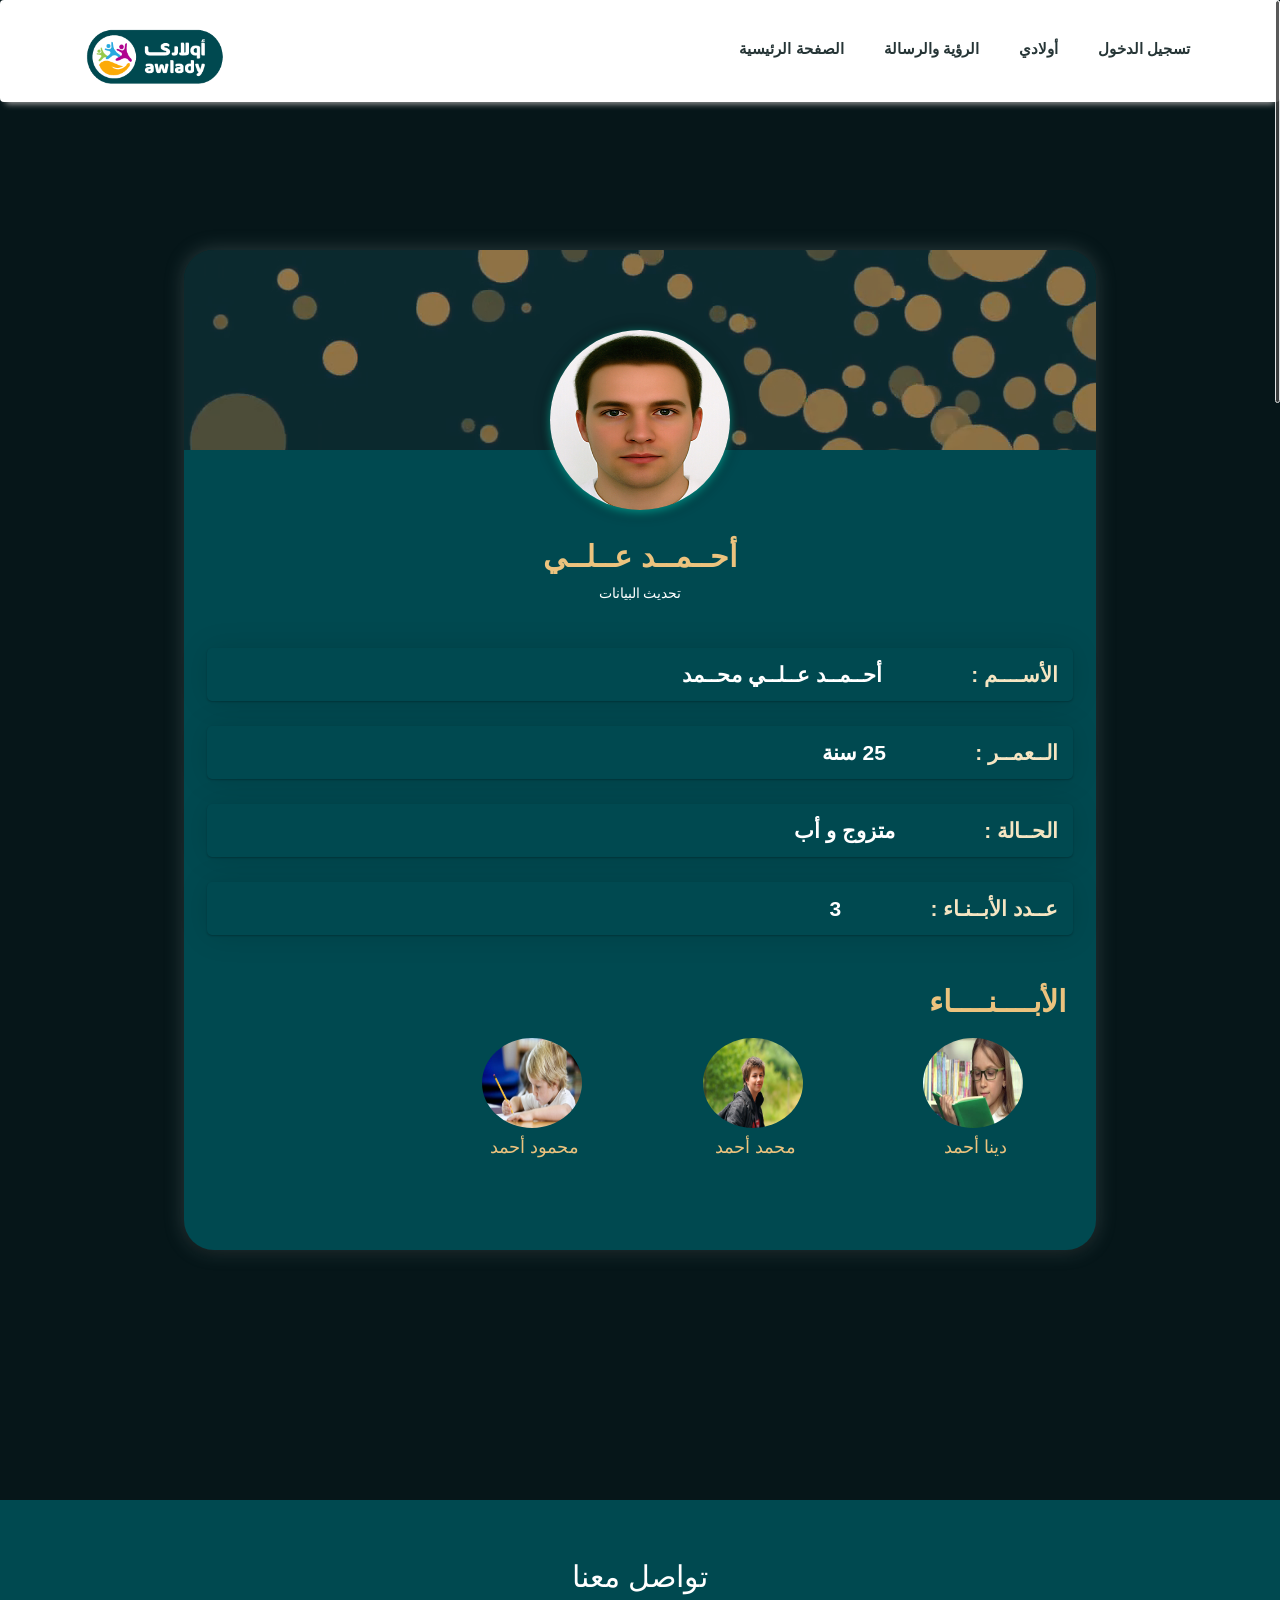
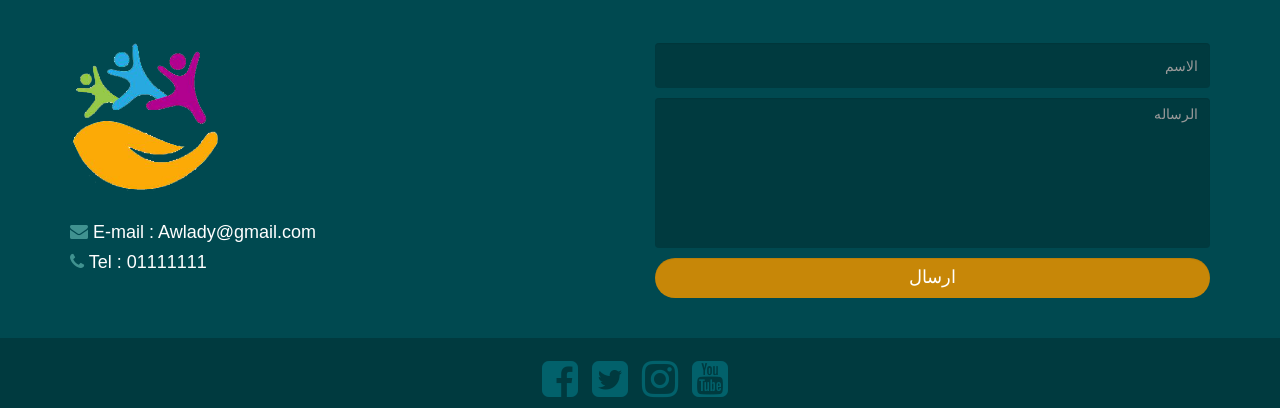
<file: index.html>
<!DOCTYPE html>
<html>

<head>
    <meta charset="utf-8">
    <meta name="viewport" content="width=devidev-width, initial-scale=1.0, maximum-scale=1.0, user-scalable=no">
    <meta http-equiv="X-UA-Compatible" content="IE=edge">
    <title>Awlady</title>

    <link rel="stylesheet" type="text/css" href="css/bootstrap.css">
    <link rel="stylesheet" href="css/font-awesome.min.css" />

    <link rel="stylesheet" type="text/css" href="css/animate.css">
    <link rel="stylesheet" type="text/css" href="css/style.css">

</head>

<body>



    <!--========== HEADER ==========-->
    <header class="header navbar-fixed-top">
        <!-- Navbar -->
        <nav class="navbar" role="navigation">
            <div class="container">
                <!-- Brand and toggle get grouped for better mobile display -->
                <div class="menu-container">
                    <button type="button" class="navbar-toggle" data-toggle="collapse" data-target=".nav-collapse">
                            <span class="sr-only">Toggle navigation</span>
                            <span class="toggle-icon"></span>
                        </button>

                    <!-- Logo -->
                    <div class="logo">
                        <a class="logo-wrap" href="index.html">
                                <img class="logo-img logo-img-main" src="img/logo.png" alt="Asentus Logo">
                                <img class="logo-img logo-img-active" src="img/logo-dark.png" alt="Asentus Logo">
                            </a>
                    </div>
                    <!-- End Logo -->
                </div>

                <!-- Collect the nav links, forms, and other content for toggling -->
                <div class="collapse navbar-collapse nav-collapse">
                    <div class="menu-container">
                        <ul class="navbar-nav navbar-nav-right">
                            <li class="nav-item"><a class="nav-item-child nav-item-hover active page-scroll" href="index.html">الصفحة الرئيسية </a></li>
                            <li class="nav-item"><a class="nav-item-child nav-item-hover page-scroll" href="message.html">الرؤية والرسالة </a></li>
                            <li class="nav-item"><a class="nav-item-child nav-item-hover page-scroll" href="childrens.html">أولادي  </a></li>

                            <li class="nav-item"><a class="nav-item-child nav-item-hover page-scroll" href="login.html"> تسجيل الدخول </a></li>
                        </ul>
                    </div>
                </div>
                <!-- End Navbar Collapse -->
            </div>
        </nav>
        <!-- Navbar -->
    </header>
    <!--========== END HEADER ==========-->

    <!---- start account page-->
    <section class="my-account ">
        <div class="container">
            <div class="personal-account center-block">
                <div class="account-bg">
                    <div class="overlay"> </div>
                    <div class="img-acc">
                        <img class="img-circle center-block img-responsive" src="img/person.jpg" style="width:180px;height:180px" />
                    </div>
                    <br>
                    <br>

                    <div class="acc-data text-center">
                        <h3>أحــمــد عــلــي</h3>
                        <a href=""> <span>تحديث البيانات</span></a>
                    </div>
                    <br>

                    <div class="details center-block">
                        <div class="box">
                            <h3>الأســــم : <span>أحــمــد عــلــي محــمد</span></h3>
                        </div>

                        <div class="box">
                            <h3>الــعمــر : <span>25 سنة</span></h3>
                        </div>

                        <div class="box">
                            <h3>الحــالة : <span>متزوج و أب</span></h3>
                        </div>

                        <div class="box">
                            <h3>عــدد الأبــنـاء : <span>3</span></h3>
                        </div>

                        <h3 class="text-right"> الأبــــنــــاء </h3>
                    </div>

                    <div class=" child-box ">
                        <div class="row">
                            <div class="col-md-9 col-md-offset-3">

                                <div class="col-xs-4">
                                    <div class="child">
                                        <a href="#">
                            <img class="img-circle img-responsive" src="img/s-1.jpg" />
                             <h4 class="text-center">محمود أحمد </h4>
                             </a>

                                    </div>
                                </div>

                                <div class="col-xs-4">
                                    <div class="child">
                                        <a href="#">
                                      <img class="img-circle img-responsive" src="img/s-2.jpg" />
                                     <h4 class="text-center">محمد أحمد </h4>
                                      </a>
                                    </div>
                                </div>

                                <div class="col-xs-4">
                                    <div class="child">
                                        <a href="#">
                                    <img class=" img-circle img-responsive" src="img/s-3.jpg" />
                                        <h4 class="text-center">دينا أحمد </h4>
                                    </a>
                                    </div>
                                </div>

                            </div>
                        </div>
                    </div>
                </div>
            </div>
        </div>
    </section>
    <!---- End account page-->





    <!--========== footer ==========-->
    <footer class="footer">
        <div class="container">
            <h2 class="text-center">تواصل معنا</h2><br><br>
            <div class="row">
                <div class="col-md-6 info ">
                    <img class="" src="img/1.jpg" alt="Asentus Logo" height="150" width="150"><br><br>
                    <div class="infoo-contact">
                        <h4><i class="fa fa-envelope fa-1x"></i> E-mail : Awlady@gmail.com</h4>
                        <h4><i class="fa fa-phone"></i> Tel : 01111111</h4>
                    </div>
                </div>
                <div class="col-md-6">
                    <form method="post" action="" class="text-right">
                        <input type="text" name="name" class="form-control text-right" placeholder="الاسم">
                        <textarea class="form-control text-right" placeholder="الرساله"></textarea>
                        <input class="form-control btn btn-primary btn-block " type="submit" value="ارسال">
                    </form>
                </div>
            </div>
        </div>

    </footer>
    <div class="social">
        <div class="footer-icons text-center">
            <a href="#"> <i class="fa fa-facebook-square fa-3x "></i></a>
            <a href="#"><i class="fa fa-twitter-square fa-3x"></i></a>
            <a href="#"><i class="fa fa-instagram fa-3x"></i></a>
            <a href="#"><i class="fa fa-youtube-square fa-3x "></i></a>

        </div>
    </div>
    <!--========== end footer ==========-->




    <script src="js/jquery-1.11.3.min.js"></script>
    <script src="js/bootstrap.js"></script>
    <script src="js/layout.js"></script>
    <script src="js/jquery.nicescroll.min.js"></script>
    <script>
        $("html").niceScroll();

    </script>
    <script src="js/wow.min.js"></script>
    <script>
        new WOW().init();

    </script>
</body>

</html>
</file>
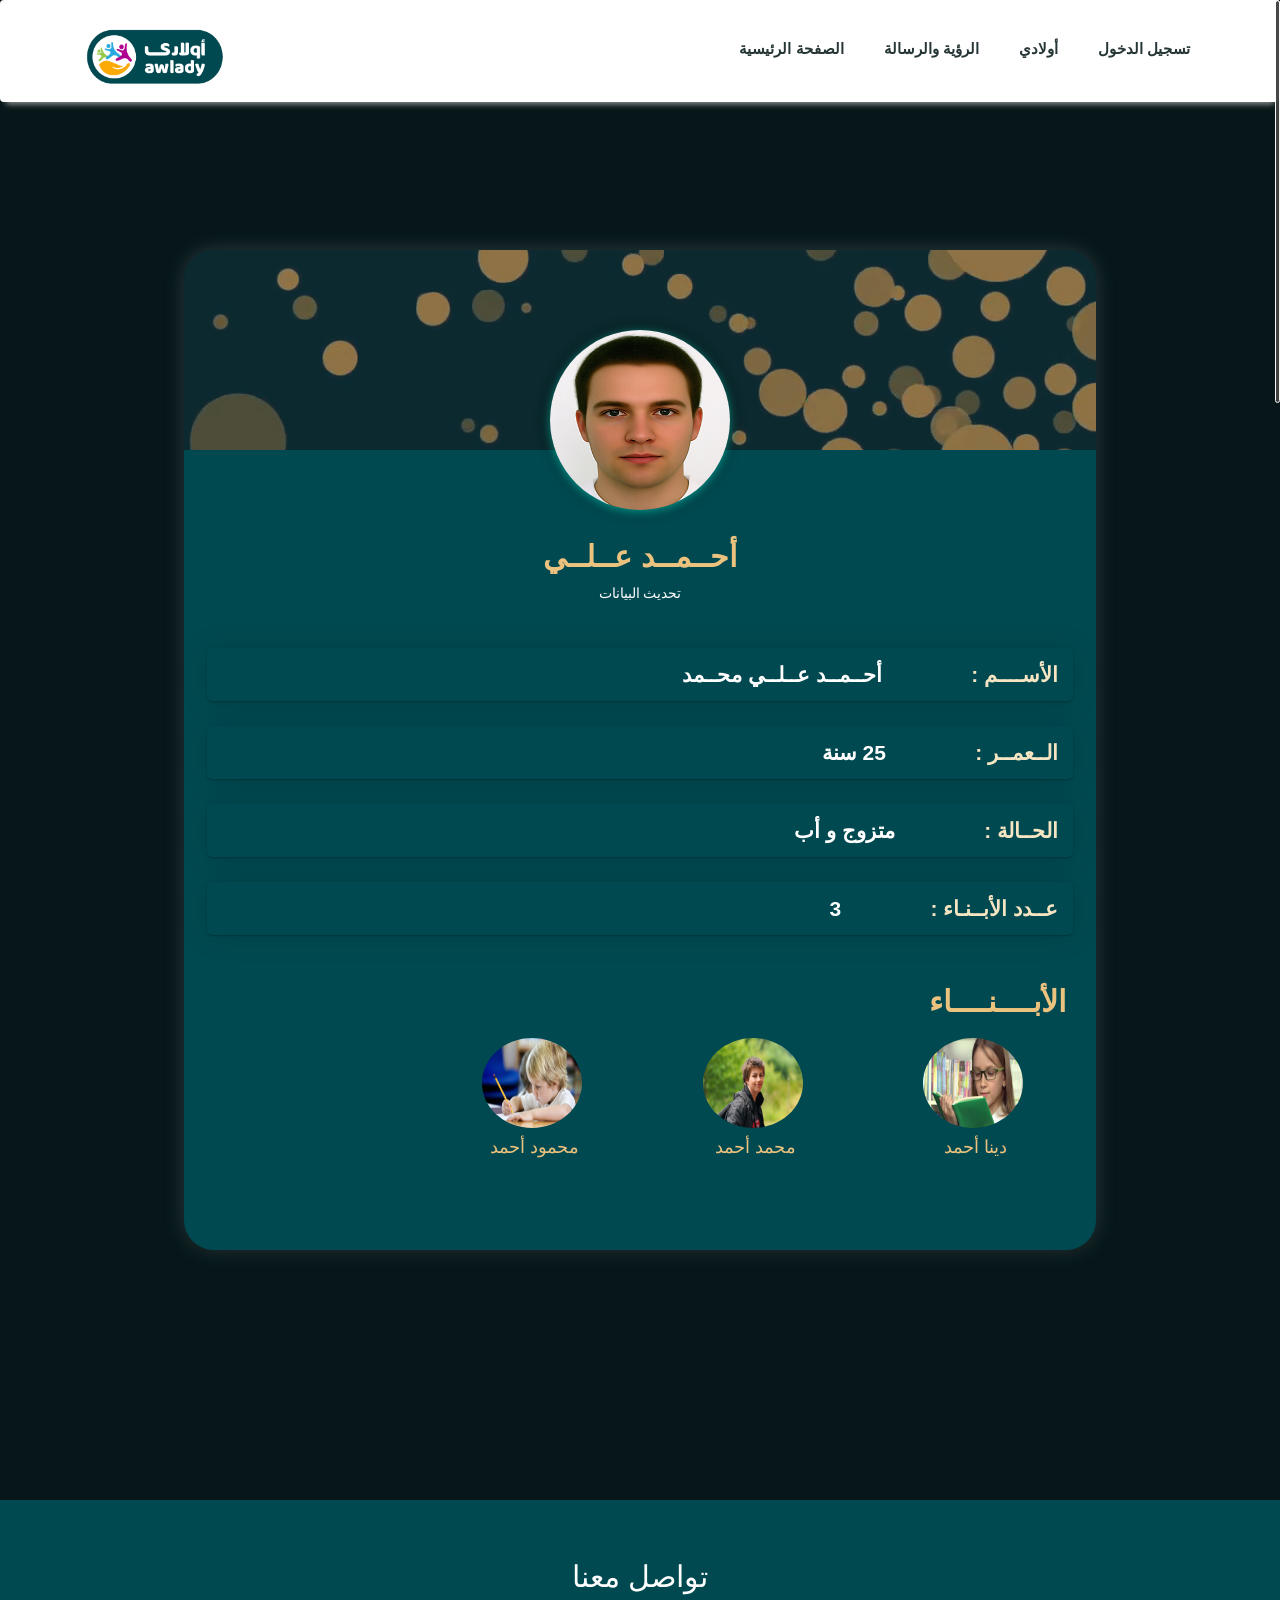
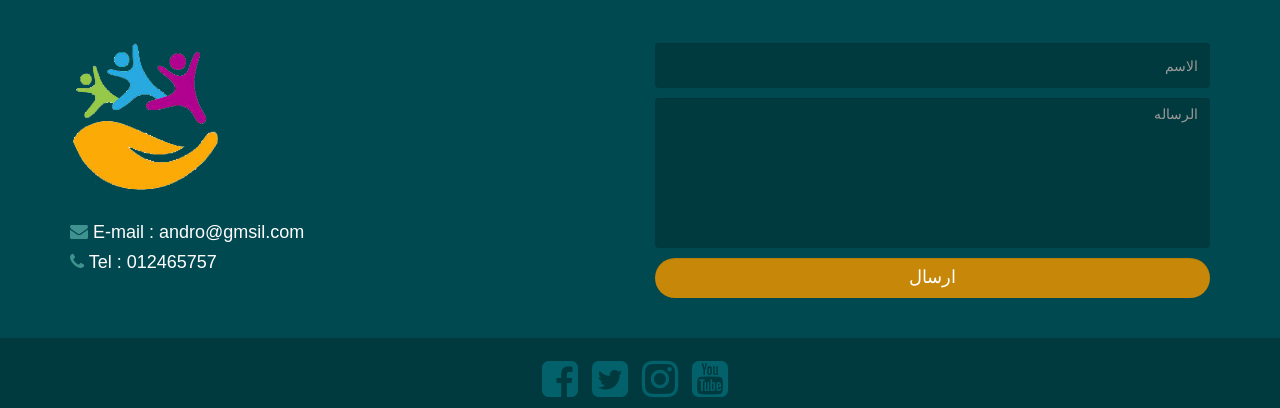
<file: account.html>
<!DOCTYPE html>
<html>

<head>
    <meta charset="utf-8">
    <meta name="viewport" content="width=devidev-width, initial-scale=1.0, maximum-scale=1.0, user-scalable=no">
    <meta http-equiv="X-UA-Compatible" content="IE=edge">
    <title>Awlady</title>

    <link rel="stylesheet" type="text/css" href="css/bootstrap.css">
    <link rel="stylesheet" href="css/font-awesome.min.css" />

    <link rel="stylesheet" type="text/css" href="css/animate.css">
    <link rel="stylesheet" type="text/css" href="css/style.css">

</head>

<body>



    <!--========== HEADER ==========-->
    <header class="header navbar-fixed-top">
        <!-- Navbar -->
        <nav class="navbar" role="navigation">
            <div class="container">
                <!-- Brand and toggle get grouped for better mobile display -->
                <div class="menu-container">
                    <button type="button" class="navbar-toggle" data-toggle="collapse" data-target=".nav-collapse">
                            <span class="sr-only">Toggle navigation</span>
                            <span class="toggle-icon"></span>
                        </button>

                    <!-- Logo -->
                    <div class="logo">
                        <a class="logo-wrap" href="index.html">
                                <img class="logo-img logo-img-main" src="img/logo.png" alt="Asentus Logo">
                                <img class="logo-img logo-img-active" src="img/logo-dark.png" alt="Asentus Logo">
                            </a>
                    </div>
                    <!-- End Logo -->
                </div>

                <!-- Collect the nav links, forms, and other content for toggling -->
                <div class="collapse navbar-collapse nav-collapse">
                    <div class="menu-container">
                        <ul class="navbar-nav navbar-nav-right">
                            <li class="nav-item"><a class="nav-item-child nav-item-hover active page-scroll" href="index.html">الصفحة الرئيسية </a></li>
                            <li class="nav-item"><a class="nav-item-child nav-item-hover page-scroll" href="message.html">الرؤية والرسالة </a></li>
                            <li class="nav-item"><a class="nav-item-child nav-item-hover page-scroll" href="childrens.html">أولادي  </a></li>

                            <li class="nav-item"><a class="nav-item-child nav-item-hover page-scroll" href="login.html"> تسجيل الدخول </a></li>
                        </ul>
                    </div>
                </div>
                <!-- End Navbar Collapse -->
            </div>
        </nav>
        <!-- Navbar -->
    </header>
    <!--========== END HEADER ==========-->

    <!---- start account page-->
    <section class="my-account ">
        <div class="container">
            <div class="personal-account center-block">
                <div class="account-bg">
                    <div class="overlay"> </div>
                    <div class="img-acc">
                        <img class="img-circle center-block img-responsive" src="img/person.jpg" style="width:180px;height:180px" />
                    </div>
                    <br>
                    <br>

                    <div class="acc-data text-center">
                        <h3>أحــمــد عــلــي</h3>
                        <a href=""> <span>تحديث البيانات</span></a>
                    </div>
                    <br>

                    <div class="details center-block">
                        <div class="box">
                            <h3>الأســــم : <span>أحــمــد عــلــي محــمد</span></h3>
                        </div>

                        <div class="box">
                            <h3>الــعمــر : <span>25 سنة</span></h3>
                        </div>

                        <div class="box">
                            <h3>الحــالة : <span>متزوج و أب</span></h3>
                        </div>

                        <div class="box">
                            <h3>عــدد الأبــنـاء : <span>3</span></h3>
                        </div>

                        <h3 class="text-right"> الأبــــنــــاء </h3>
                    </div>

                    <div class=" child-box ">
                        <div class="row">
                            <div class="col-md-9 col-md-offset-3">

                                <div class="col-xs-4">
                                    <div class="child">
                                        <a href="#">
                            <img class="img-circle img-responsive" src="img/s-1.jpg" />
                             <h4 class="text-center">محمود أحمد </h4>
                             </a>

                                    </div>
                                </div>

                                <div class="col-xs-4">
                                    <div class="child">
                                        <a href="#">
                                      <img class="img-circle img-responsive" src="img/s-2.jpg" />
                                     <h4 class="text-center">محمد أحمد </h4>
                                      </a>
                                    </div>
                                </div>

                                <div class="col-xs-4">
                                    <div class="child">
                                        <a href="#">
                                    <img class=" img-circle img-responsive" src="img/s-3.jpg" />
                                        <h4 class="text-center">دينا أحمد </h4>
                                    </a>
                                    </div>
                                </div>

                            </div>
                        </div>
                    </div>
                </div>
            </div>
        </div>
    </section>
    <!---- End account page-->





    <!--========== footer ==========-->
    <footer class="footer">
        <div class="container">
            <h2 class="text-center">تواصل معنا</h2><br><br>
            <div class="row">
                <div class="col-md-6 info ">
                    <img class="" src="img/1.jpg" alt="Asentus Logo" height="150" width="150"><br><br>
                    <div class="infoo-contact">
                        <h4><i class="fa fa-envelope fa-1x"></i> E-mail : andro@gmsil.com</h4>
                        <h4><i class="fa fa-phone"></i> Tel : 012465757</h4>
                    </div>
                </div>
                <div class="col-md-6">
                    <form method="post" action="" class="text-right">
                        <input type="text" name="name" class="form-control text-right" placeholder="الاسم">
                        <textarea class="form-control text-right" placeholder="الرساله"></textarea>
                        <input class="form-control btn btn-primary btn-block " type="submit" value="ارسال">
                    </form>
                </div>
            </div>
        </div>

    </footer>
    <div class="social">
        <div class="footer-icons text-center">
            <a href="#"> <i class="fa fa-facebook-square fa-3x "></i></a>
            <a href="#"><i class="fa fa-twitter-square fa-3x"></i></a>
            <a href="#"><i class="fa fa-instagram fa-3x"></i></a>
            <a href="#"><i class="fa fa-youtube-square fa-3x "></i></a>

        </div>
    </div>
    <!--========== end footer ==========-->




    <script src="js/jquery-1.11.3.min.js"></script>
    <script src="js/bootstrap.js"></script>
    <script src="js/layout.js"></script>
    <script src="js/jquery.nicescroll.min.js"></script>
    <script>
        $("html").niceScroll();

    </script>
    <script src="js/wow.min.js"></script>
    <script>
        new WOW().init();

    </script>
</body>

</html>
</file>
<file: css/style.css>
* {}

.nicescroll-rails {
    z-index: 9999999 !important;
}

*:hover {
    text-decoration: none!important
}

button:focus {
    outline: 0
}

/*------------------------------------------------------------------
    [Header]
------------------------------------------------------------------*/

/* Fixed Top */

.navbar-fixed-top .navbar-collapse {
    max-height: 100%;
}

/* Navbar */

.header .navbar {
    color: #ccc !important;
    background-color: #fff;
    margin-bottom: 0;
    border-bottom: 1px solid rgba(255, 255, 255, 0.2);
    transition-duration: 300ms;
    transition-property: all;
    transition-timing-function: cubic-bezier(0.7, 1, 0.7, 1);

    -webkit-box-shadow: 0 8px 6px -6px #999;
    -moz-box-shadow: 0 8px 6px -6px #999;
    box-shadow: 0 8px 6px -6px #999;

}

/* Navbar Toggle */

.header .navbar-toggle {
    width: 25px;
    height: 25px;
    border: none;
    padding: 0;
    margin: 35px 0;
}

.header .navbar-toggle .toggle-icon {
    position: relative;
    width: 21px;
    height: 1px;
    display: inline-block;
    background: #515769;
    transition-duration: 300ms;
    transition-property: all;
    transition-timing-function: cubic-bezier(0.7, 1, 0.7, 1);
}

.header .navbar-toggle .toggle-icon:before,
.header .navbar-toggle .toggle-icon:after {
    position: absolute;
    left: 0;
    background: #515769;
    content: " ";
}

.header .navbar-toggle .toggle-icon:before {
    width: 10px;
    height: 1px;
    bottom: 10px;
    -webkit-transform: rotate(0);
    -moz-transform: rotate(0);
    transform: rotate(0);
    transition-duration: 300ms;
    transition-property: all;
    transition-timing-function: cubic-bezier(0.7, 1, 0.7, 1);
}

.header .navbar-toggle .toggle-icon:after {
    width: 16px;
    height: 1px;
    top: -5px;
    -webkit-transform: rotate(0);
    -moz-transform: rotate(0);
    transform: rotate(0);
    transition-duration: 300ms;
    transition-property: all;
    transition-timing-function: cubic-bezier(0.7, 1, 0.7, 1);
}

.header .navbar-toggle:hover .toggle-icon {
    background: #17bed2;
    transition-duration: 300ms;
    transition-property: all;
    transition-timing-function: cubic-bezier(0.7, 1, 0.7, 1);
}

.header .navbar-toggle:hover .toggle-icon:before,
.header .navbar-toggle:hover .toggle-icon:after {
    width: 21px;
    height: 1px;
    background: #17bed2;
    transition-duration: 300ms;
    transition-property: all;
    transition-timing-function: cubic-bezier(0.7, 1, 0.7, 1);
}

.header .navbar-toggle:hover .toggle-icon.is-clicked {
    background: rgba(81, 87, 105, 0);
}

/* Navbar Logo */

.header .logo {
    width: 100px;
    height: 100px;
    float: left;
    max-height: 120px;
    line-height: 65px;
}

.header .logo-wrap {
    display: inline-block;
    padding: 15px 0;
}

.header .logo-wrap:focus,
.header .logo-wrap:hover {
    text-decoration: none;
}

.header .logo-img {
    display: inline-block;
    width: 200px;
    height: auto;
    max-width: 180%;
    max-height: 100%;
    vertical-align: middle;
}

.header .logo-img-main {
    display: inline-block;
    transition-duration: 400ms;
    transition-property: all;
    transition-timing-function: cubic-bezier(0.7, 1, 0.7, 1);
}

.header .logo-img-active {
    display: none;
    transition-duration: 400ms;
    transition-property: all;
    transition-timing-function: cubic-bezier(0.7, 1, 0.7, 1);
}

/* Navbar */

.header .navbar-nav {
    padding-left: 0;
    margin-bottom: 0;
    list-style: none;
}

/* Nav */

.header .nav-item {
    position: relative;
    display: block;
}

.header .nav-item:hover {
    color: #f00
}

.header .nav-item:last-child .nav-item-child {
    padding-right: ;
}

.header .nav-item .nav-item-hover.active:after {
    opacity: 1;
    color: #f00;
    transition-duration: 400ms;
    transition-property: all;
    transition-timing-function: cubic-bezier(0.7, 1, 0.7, 1);
}

.header .nav-item:hover .nav-item-hover:after {

    opacity: 1;
    transition-duration: 400ms;
    transition-property: all;
    transition-timing-function: cubic-bezier(0.7, 1, 0.7, 1);
}

.header .nav-item-child {

    position: relative;
    display: block;
    font-size: 13px;
    font-weight: 600;
    font-family: Hind, sans-serif;
    line-height: 55px;
    padding: 20px;
    transition-duration: 300ms;
    transition-property: all;
    transition-timing-function: cubic-bezier(0.7, 1, 0.7, 1);
}

.header .nav-item-hover {
    position: relative;
    color: #263536;
    border-bottom: 5px solid #fff;
    transition: all .4s ease-in;
    font-size: 15px
}

.header .nav-item-hover li a {
    text-decoration: none
}

.header .nav-item-hover:hover {
    position: relative;
    text-decoration: none;
    border-bottom: 5px solid #fca905
}

.header .nav-item-hover:after {
    position: absolute;
    top: 45px;
    left: 0;
    width: 9px;
    height: 2px;
    opacity: 0;
    content: " ";
    transition-duration: 400ms;
    transition-property: all;
    transition-timing-function: cubic-bezier(0.7, 1, 0.7, 1);
}

/* Media Queries below 991px */

@media (max-width: 991px) {
    /* Bootstrap collapse of navigation with a maximum width: 991px
    (Change it to any breakpoint you want to be collapsed) */
    .header {
        background: #fff;
    }
    .header .navbar-toggle {
        display: block;
    }
    .header .navbar-collapse.collapse {
        display: none !important;
    }
    .header .navbar-collapse.collapse.in {
        display: block !important;
    }
    .header .nav-collapse {
        padding-left: 0;
        padding-right: 0;
    }
    .header .navbar-nav {
        margin: 0;
        float: none;
    }
    .header .navbar-nav .nav-item {
        float: none;
    }
    /* Menu Container */
    .header .menu-container:before,
    .header .menu-container:after {
        content: " ";
        display: table;
    }
    .header .menu-container:after {
        clear: both;
    }
    /* Logo */
    .header .logo .logo-img-main {
        display: none;
    }
    .header .logo .logo-img-active {
        display: inline-block;
    }
    /* Navbar Nav */
    .header .nav-item-child {
        color: #515769;
        line-height: 1.4;
        padding: 12px 12px 12px 15px;
        text-align: right;
        font-size: 15px;

    }

    .header .nav-item-hover:after {
        position: absolute;
        top: 19px;
    }
    .header .nav-item-hover {
        position: relative;
        color: #263536;
        border-bottom: 0px solid #fff
    }

    .header .nav-item-hover:hover {
        position: relative;
        text-decoration: none;
        padding-right: 20px;
        border-bottom: 0;

        position: relative;
        -webkit-box-shadow: 0 1px 4px rgba(0, 0, 0, 0.3), 0 0 40px rgba(0, 0, 0, 0.1) inset;
        -moz-box-shadow: 0 1px 4px rgba(0, 0, 0, 0.3), 0 0 40px rgba(0, 0, 0, 0.1) inset;
        box-shadow: 0 1px 4px rgba(0, 0, 0, 0.3), 0 0 40px rgba(0, 0, 0, 0.1) inset;
    }

}

/* Media Queries below 767px */

@media (max-width: 767px) {
    /* Menu Container */
    .header .menu-container {
        padding-left: 15px;
        padding-right: 15px;
        margin-left: 0;
        margin-right: 0;
    }
    .header .navbar > .container {
        width: auto;
        padding-left: 0;
        padding-right: 0;
        margin-left: 0;
        margin-right: 0;
    }
    .header .navbar > .container > .nav-collapse {
        padding-left: 0;
        padding-right: 0;
        margin-left: 0;
        margin-right: 0;
    }
    .header .nav-item-hover {
        position: relative;
        border-bottom: 0px solid #fff
    }

    .header .nav-item-hover:hover {
        position: relative;
        text-decoration: none;
        border-bottom: 0px solid #f00
    }
    .register {
        margin-top: ;
    }
}

/* Media Queries above 992px */

@media (min-width: 992px) {
    /* Navbar */
    .header .navbar-nav-right {
        float: right;
    }
    .register {
        margin-top: px;
    }
}

@media (max-width: 992px) {


    .register {
        margin-top: 80px;
        max-width: 100%
    }
}

/* Page On Scroll */

@media (min-width: 992px) {
    .page-on-scroll .header .navbar {
        background: #fff;
        border-bottom-color: #f0f0f0;
        transition-duration: 300ms;
        transition-property: all;
        transition-timing-function: cubic-bezier(0.7, 1, 0.7, 1);
    }
    .page-on-scroll .header .logo-img-main {
        display: none;
        transition-duration: 400ms;
        transition-property: all;
        transition-timing-function: cubic-bezier(0.7, 1, 0.7, 1);
    }
    .page-on-scroll .header .logo-img-active {
        display: inline-block;
        transition-duration: 400ms;
        transition-property: all;
        transition-timing-function: cubic-bezier(0.7, 1, 0.7, 1);
    }
    .page-on-scroll .header .nav-item-child {
        color: #515769;
        transition-duration: 300ms;
        transition-property: all;
        transition-timing-function: cubic-bezier(0.7, 1, 0.7, 1);
    }
    .register {
        margin: 7% 40%;

    }
}

/*------------------------------------------------------------------
    [Full Screen Carousel]
------------------------------------------------------------------*/

.full-screen {
    background-size: cover;
    background-position: center;
    background-repeat: no-repeat;
}



/*------------------------------------------------------------------
    [Carousel]
------------------------------------------------------------------*/

.carousel-indicators {
    left: auto;
    width: auto;
    padding-left: 0;
    margin-left: 0;
}

.carousel-centered {
    position: absolute;
    top: 50%;
    -webkit-transform: translate3d(0, -50%, 0);
    -moz-transform: translate3d(0, -50%, 0);
    transform: translate3d(0, -50%, 0);
}

.carousel-title {
    font-size: 80px;
    font-weight: 700;
    color: #fff;
    line-height: 1.1;
    text-transform: uppercase;
}

@media (max-width: 768px) {
    .carousel-title {
        font-size: 60px;
    }
    .register {
        margin-top: ;
    }
}

.carousel-inner .form-reg {
    width: 350px;
    padding: 35px;
    background-color: #ccc;
    border-radius: 10px
}

.carousel-inner .form-reg input {
    margin-bottom: 7px
}

/*here*/

.register {
    margin-top: ;
}

.link-s {
    font-size: 17px
}

/*------------------------------------------------------------------
    [Footer]
------------------------------------------------------------------*/

.footer {
    color: #fff;
    background-color: #004950;
    padding: 40px
}

.form-control:focus {
    border-color: inherit;
    -webkit-box-shadow: none;
    box-shadow: none;
}

.footer input[type=text],
textarea {
    margin-bottom: 10px;
    height: 45px;
    background: #003a3f;
    border: none;
    color: #fff;



}

.fa-phone,
.fa-envelope {
    color: #409290
}

.footer textarea {
    height: 150px;
    resize: none;
    background: #003a3f;
    border: none;
    color: #fff
}

.footer .btn {
    background: #c78708;
    height: 40px;
    border: none;
    outline: 0;
    transition: all .4s;
    font-size: 18px;
    border-radius: 25px
}


.footer .btn:focus {
    outline: 0
}

.footer .btn:hover {
    background: #b07604
}

.social {
    background: #003a3f;
    min-height: 70px;
}

.footer-icons {
    padding-top: 20px
}

.footer-icons .fa-facebook-square,
.fa-twitter-square,
.fa-instagram,
.fa-youtube-square {

    color: #02616b;
    padding-right: 10px;
    transition: all .5s ease-in-out
}

.footer-icons .fa:hover {
    color: #01515c
}






@media (max-width: 991px) {
    footer .info {
        text-align: center;
    }

    .infoo-contact {
        padding-bottom: 23px
    }
    .infoo-contact h4 {
        margin-bottom: 20px
    }

}



/*------------------------------------------------------------------
    [Get App]
------------------------------------------------------------------*/

.getApp {
    color: #184848;
    padding: 40px;
}

.getApp h1 {
    font-weight: bold;
    color: #4f565f;

}

.getApp img {
    max-width: 100%
}

.logoo-pic-1 {
    margin-top: 15%;
    margin-bottom: 15%;


}

.logoo-pic-1 img {
    width: 50%
}

.logoo-pic-2 img {
    margin-top: -13%;
    width: 900px;
}

/*------------------------------------------------------------------
    [About Us]
------------------------------------------------------------------*/

.about {
    color: #fff;
    background-color: #004950;
    padding: 50px;
    overflow: hidden
}

.about h2 {
    font-size: 40px
}

.sections-ab .child-img {
    width: 150%;

}

.about .child-img {
    width: 100%;
    margin-top: 20%
}

.sections-ab .child-img {
    max-width: 400px;
    overflow: hidden:!important;
    padding-top: 40px
}

.about .about-r {
    margin-bottom: 20px;
    padding: 10px;

}

/*fix image size*/

@media(max-width:992px) {
    .sections-ab .child-img {
        max-width: 100%;

    }
}

.about-r p {
    padding-left: %;
    font-size: 18px
}

.about .color-1 {
    border-right: 5px solid #fca905
}

.about .color-2 {
    border-right: 5px solid #85c5cf
}

.about .color-3 {
    border-right: 5px solid #bd33a3
}

.about .color-4 {
    border-right: 5px solid #a1ce5d
}

.about .color-1,
.color-2,
.color-3,
.color-4 {
    box-shadow: 0px 10px 100px 0px rgba(0, 0, 0, 0.26)
}


/*------------------------------------------------------------------

------------------------------------------------------------------*/

.sections-ab {
    color: #fff;
    background-color: #f0f2f1;
    padding: 40px
}

.box-1 {
    background: #fede55;
    width: 280px;
    height: 200px;
    border-radius: 7px;
    padding: 39px;
    border-right: 5px solid #446d6f;
    box-shadow: 0 19px 38px rgba(0, 0, 0, 0.30), 0 15px 12px rgba(0, 0, 0, 0.22);
}

.box-1 span {
    font-weight: bolder;
    font-size: 15px;
    height: 200px;
    width: 200px;
    background: #fff;
    padding: 17px;
    border-radius: 50%;
}

.box-1 h5 {
    font-size: 33px
}


.box-2 {
    margin-top: -100px;
    background: #ff875b;
    width: 280px;
    padding: 39px;
}

.box-2 span {
    color: #000;
    font-weight: bolder;
    font-size: 15px;
    height: 200px;
    width: 200px;
    background: #fff;
    padding: 17px;
    border-radius: 50%;
}

.box-2 h5 {
    font-size: 27px;
}

.box-3 {
    margin-top: 70px;
    background: #87c97f;
    width: 280px;
    min-height: 200px;

    padding: 39px;
}

.box-3 span {
    color: #000;
    font-weight: bolder;
    font-size: 15px;
    height: 200px;
    width: 200px;
    background: #fff;
    padding: 17px;
    border-radius: 50%;
}

.box-2,
.box-3 {
    max-width: 100%;
    box-shadow: 0 1px 3px rgba(0, 0, 0, 0.12), 0 1px 2px rgba(244, 89, 89, 0.24);
    transition: all 0.5s cubic-bezier(.25, .8, .25, 1);
    text-align: right;
}

.box-2:hover,
.box-3:hover {
    box-shadow: 0 14px 28px rgba(0, 0, 0, 0.25), 0 10px 10px rgba(0, 0, 0, 0.22);
}

.box-3 h5 {
    font-size: 33px
}

.box-txt {
    color: #000;
    width: 280px;
    border-radius: 10px;
    padding-top: 12px;
    margin-bottom: 70px;
    text-align: right;
    max-width: 100%;
    padding-bottom: 10px
}

.box-shad-1 {
    box-shadow: 0 0 15px 0px rgb(250, 134, 91), 0 5px 5px 0 rgba(0, 0, 0, 0.24);
    margin-top: 20px;
    max-width: 100%
}

.box-shad-4 {
    box-shadow: 0 0 20px 0px rgb(135, 201, 127), 0 5px 5px 0 rgba(0, 0, 0, 0.24);
    margin-top: 20px;
    max-width: 100%;
}

.box-shad-5 {
    box-shadow: 0 0 20px 0px rgb(135, 201, 127), 0 5px 5px 0 rgba(0, 0, 0, 0.24);
    max-width: 100%
}


.box-txt h3 {
    padding-right: 10px;
    color: #3f3f3f;
    font-weight: bold;
    font-size: 28px
}

.box-txt p {
    font-size: 17.4px;
    padding-right: 10px;
    color: #222;
    padding-left: 10px
}

.box-txt-b {

    color: #000;
    width: 280px;

    padding-left: 11px;
    margin-bottom: 70px;
    max-width: 100%;
    min-height: 150px;

}

.box-txt-b h3 {
    padding-top: 15px;
    font-weight: bold
}

.box-txt-b p {
    padding-bottom: 10px;
    font-size: 17.4px
}

.about-img-1 {
    border-radius: 2%;
    width: 80%;
    padding-top: 80px
}

.border-r-l {
    border-right: 7px solid #84c4d0;
    box-shadow: 0px 2px 15px 0px rgba(6, 99, 250, 0.32);
    margin-top: 90px;
    text-align: right;
    padding-right: 10px;
    padding-top: 1px;

}

.border-r-r {
    border-right: 7px solid #faab06;
    box-shadow: 0px 2px 15px 0px rgba(250, 171, 6, 0.32);
    margin-top: 200px;
    text-align: right;
    padding-right: 10px;
    padding-top: 1px
}

.border-r {
    border-right: 7px solid #014a51;
    box-shadow: 0px 2px 15px 0px rgba(1, 74, 81, 0.32);
    margin-top: 130px;
    text-align: right;
    padding-right: 10px
}

@media(max-width:991px) {
    .box-1 {
        width: 200px
    }
    .about .child-img {
        margin: 0
    }
    .about-img-1 {
        padding-top: 0px
    }
    .border-r-l {
        margin-top: 40px
    }
    .border-r-r {
        margin-top: -10px
    }
    .border-r {
        margin-top: -30px
    }
    .sections-ab .child-img {
        padding-top: 0
    }

}



/* -------------------------------------------------------

childrens
-------------------------------------*/

.clidrens {
    margin-top: 120px;
}

.clidrens .child-data {
    background-color: #fff;
    padding: 40px;
    border-radius: 10px;
    margin-bottom: 15px;
    box-shadow: 0 0 20px 0px rgba(0, 73, 80, 0.31), 0 5px 5px 0 rgba(0, 0, 0, 0.24);

}

.clidrens .child-data img {
    height: 150px;
    width: 150px;
    max-width: 100%
}

.clidrens .child-data h3 {
    color: #004950;
    font-weight: bold;

}

/* -------------------------------------------------------

messages
-------------------------------------*/

.message {

    color: #fff;
    font-weight: 800;
    background: url("../img/pic2.png") no-repeat center center;
    -webkit-background-size: cover;
    -moz-background-size: cover;
    -o-background-size: cover;
    background-size: cover;
    height: 600px;
    width: 100%;
    overflow: hidden!important
}

.message-dataa {
    background-image: linear-gradient(to top, rgba(49, 58, 58, 0.6) 0%, rgba(2, 83, 66, 0.8) 100%);
    min-height: 600px;
    bottom: 0
}

.carousel-content {
    color: black;
    display: flex;
    align-items: center;

}


#text-carousel {
    width: 100%;
    height: auto;
    padding: 50px;
}

.carousel-control.left,
.carousel-control.right {
    background: none !important;
    filter: progid: none !important;
    outline: 0;
}

.about-read {

    margin-top: 200px;
    color: #fff;
    font-size: 15px
}


.about-ops-info h3 {
    color: #ddd;
    font-size: 30px;
    font-weight: bold;
}

.about-ops-info p {
    font-size: 25px
}


.about-read hr {
    margin-top: 9px;
    width: 7%;
    border: 2px solid #fcaa06;

}


@media(max-width:992px) {
    .about-ops-info p {

        font-size: 15px
    }
    .about-read hr {
        width: 20%
    }

}

/*-------------------------------------
---------------------------------------*/

.add-child {
    padding: 35px;
    font-size: 18px;

}

.add-child button {
    font-size: 15px;
    border: 0;
    width: 30%;
    height: 50px;
    background: #004950;
    transition: all .4s;
    ;
    border-radius: 25px
}

.add-child button:hover {
    background: #01626b
}

.add-child button:focus {
    background: #01626b;
    outline: none;
    border: none
}

.add-child button:Active {
    background: #01626b;
    outline: none;
    border: none
}

.child-data h3 a:hover {
    text-decoration: none;

}

@media(max-width:992px) {
    .clidrens .child-data {
        margin: 20px auto;
    }
}

/*------------------------------------
-----------------------------------*/

.contact-form {
    background: #fff;
    width: 100%;
}

.contact-form .form-control {
    border-radius: 1rem;
}

.contact-image {
    text-align: center;
}

.contact-image img {
    border-radius: 6rem;
    width: 11%;
    margin-top: -3%;
    transform: rotate(29deg);
}

.contact-form form {
    padding: 50px
}

.contact-form h3 {
    margin-bottom: 8%;
    margin-top: -10%;
    text-align: center;
    color: #0062cc;
}

.contact-form .btnContact {
    width: 50%;
    border: none;
    border-radius: 1rem;
    padding: 1.5%;
    background: #dc3545;
    font-weight: 600;
    color: #fff;
    cursor: pointer;
}

.btnContactSubmit {
    width: 50%;
    border-radius: 1rem;
    padding: 1.5%;
    color: #fff;
    background-color: #0062cc;
    border: none;
    cursor: pointer;
}

.blur-img {
    width: 100%;
    min-height: 100vh;
    background-image: url('../background.png');
    -webkit-filter: blur(3px);
    -moz-filter: blur(3px);
    -o-filter: blur(3px);
    -ms-filter: blur(3px);
    filter: blur(3px);
    position: fixed;
    z-index: -1;
    top: 0;
    left: 0
}

@media (max-width: 992px) {


    .add-child button {
        min-width: 100%
    }
}

/*******start account page***/

.my-account {
    background: #061619;
    height: 1500px
}

.personal-account {
    width: 80%;
    min-height: 1000px;
    background: #004950;
    margin-top: 250px;
    margin-bottom: 250px;
    box-shadow: 0 0 20px 0px rgba(130, 148, 150, 0.31), 0 5px 5px 0 rgba(0, 0, 0, 0.24);
    border-radius: 30px;


}

.account-bg {
    background: url("../img/act-p.png") center center;
    -webkit-background-size: ;
    -moz-background-size: ;
    -o-background-size: ;
    background-size: ;
    height: 200px;
    width: 100%;
    border-top-right-radius: 30px;
    border-top-left-radius: 30px;
    position: relative
}


.overlay {

    min-height: 200px;
    bottom: 0;
    background: rgba(25, 91, 101, 0.46);
    border-top-right-radius: 30px;
    border-top-left-radius: 30px;
}

.account-bg span {
    color: #fff
}

.img-acc {
    position: absolute;
    top: 40%;
    left: 0;
    right: 0;
    margin-right: auto;
    margin-left: auto;
    border-radius: 50%;


}


.my-account .img-acc:before {
    content: "";
    box-shadow: 0 0 8px 10px rgba(0, 0, 0, 0.1), 0px 2px 10px rgba(0, 255, 219, 0.49);

    border-radius: 50%;
    width: 180px;
    height: 180px;
    position: absolute;
    margin-left: auto;
    margin-right: auto;
    left: 0;
    right: 0
}

.my-account h3 {
    font-size: 30px;
    font-weight: bold;
    margin-top: 50px;
    color: #ecc37e
}

.my-account .box {
    width: 95%;
    height: auto;
    background-color: #004950;
    margin: 25px auto;
    border-radius: 5px;
    box-shadow: 0 1px 30px rgba(0, 0, 0, 0.12), 0 1px 2px rgba(0, 0, 0, 0.24);
}

.my-account .box h3 {
    float: none;
    text-align: right;
    padding: 15px;
    color: #f5e5c2;
    margin-top: 0;
    margin-bottom: 0;
    font-size: 150%
}

.my-account .box h3 span {
    margin-right: 10%;
}



.my-account a h4 {
    color: #ecc37e
}

.child-box {
    margin: 10px 10px;


}

.child-box .child {
    margin: 10px 20px
}

.child-box .child a img {
    width: 100px;
    height: 90px;
    margin-left: 15%;
}


.details h3 {
    padding-right: 30px
}

@media(max-width:767px) {
    .my-account h3 {
        font-size: 20px
    }
    .child-box,
    .child-box .child,
    .child-box .child a img {

        margin: 0
    }
    .child-box {
        margin-top: 20px
    }
    .details h3 {
        padding-right: 10px;
        font-size: 20px
    }
    .my-account .box h3 {
        font-size: 18px
    }
    .my-account a h4 {
        font-size: 12px
    }
}

@media (min-width 768px) and (max-width 992px) {
    .child-box .child {
        margin: 20px 30px
    }
}

@media (min-width 993px) and (max-width 1024px) {
    .child-box {
        margin: 20px 30px
    }
}

/*******End account page***/
</file>
